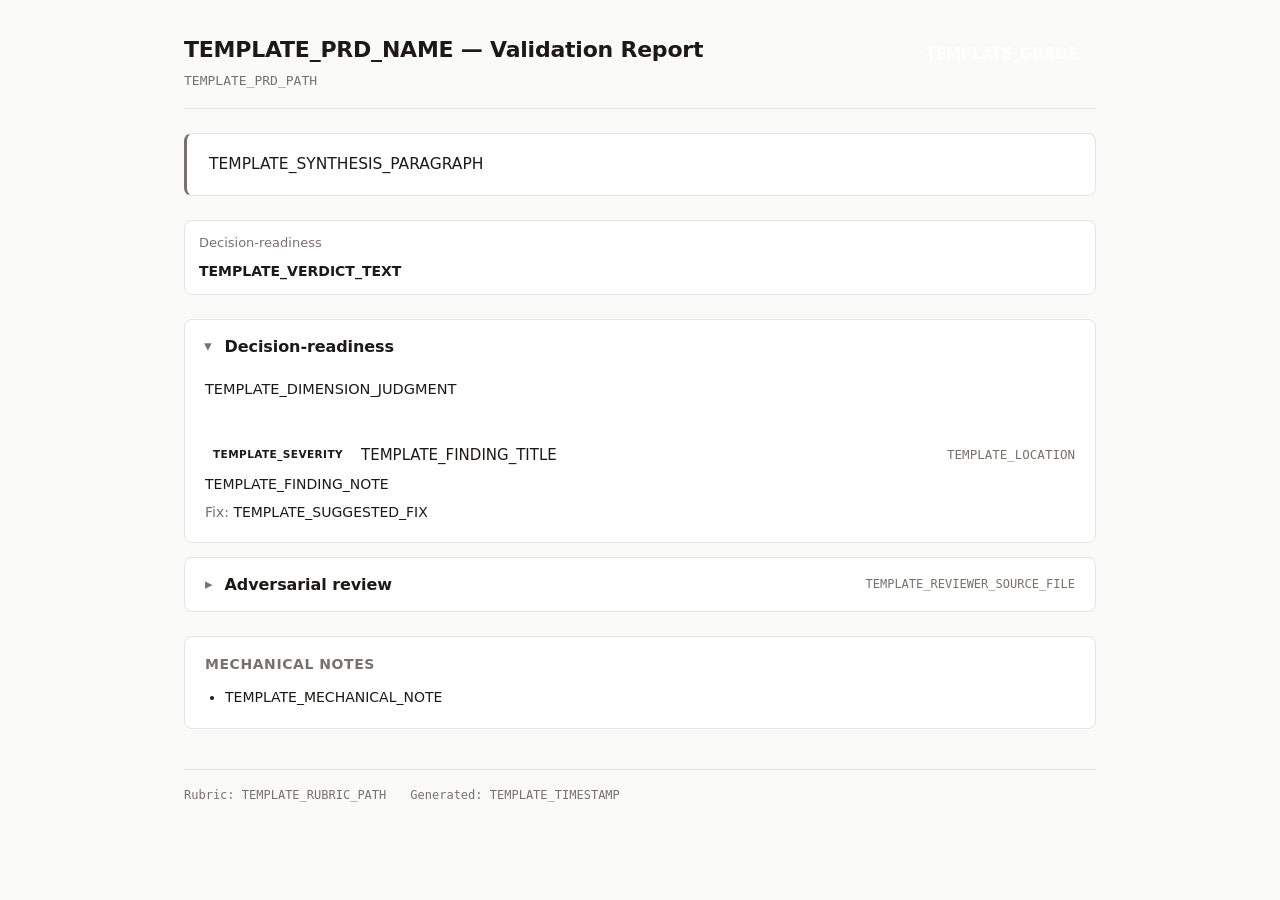
<file: cairn/src/cairn/dispatcher/skills/designgod/references/upstream/bmad/bmad-prd/assets/validation-report-template.html>
<!DOCTYPE html>
<!--
  PRD Validation Report — skeleton template.

  This file is a starter the synthesis pass fills in directly. There is no
  substitution engine. The LLM:
    1. Reads {doc_workspace}/review-rubric.md and every review-{lens}.md from
       additional reviewers.
    2. Copies this skeleton.
    3. Replaces the placeholder content (everything between TEMPLATE markers)
       with the consolidated review, preserving the structure and CSS.
    4. Writes the result to {doc_workspace}/validation-report.html.
    5. Writes a markdown twin to {doc_workspace}/validation-report.md.

  Visual rules the LLM must preserve:
    - The container width, the color tokens, the typography.
    - One dimension = one collapsible <section class="dimension">.
    - Verdict pill uses the verdict-* class matching its judgment.
    - Severity badge uses the sev-* class matching its level.
    - Each extra reviewer (adversarial, etc.) gets its own collapsible section
      below the rubric dimensions.
    - The footer always shows the artifact paths and timestamp.
-->
<html lang="en">
<head>
<meta charset="utf-8">
<title>PRD Validation: TEMPLATE_PRD_NAME</title>
<style>
  :root {
    --bg: #fafaf9;
    --surface: #ffffff;
    --border: #e7e5e4;
    --text: #1c1917;
    --muted: #78716c;

    --verdict-strong: #16a34a;
    --verdict-adequate: #65a30d;
    --verdict-thin: #d97706;
    --verdict-broken: #dc2626;

    --sev-low: #64748b;
    --sev-medium: #ca8a04;
    --sev-high: #ea580c;
    --sev-critical: #dc2626;

    --grade-exc: #16a34a;
    --grade-good: #65a30d;
    --grade-fair: #d97706;
    --grade-poor: #dc2626;
  }
  * { box-sizing: border-box; }
  html, body { margin: 0; padding: 0; }
  body {
    font-family: -apple-system, BlinkMacSystemFont, "Segoe UI", Inter, system-ui, sans-serif;
    background: var(--bg);
    color: var(--text);
    line-height: 1.6;
    font-size: 15px;
  }
  .container { max-width: 960px; margin: 0 auto; padding: 32px 24px 64px; }

  header.report-header {
    display: flex;
    align-items: flex-start;
    justify-content: space-between;
    gap: 24px;
    padding-bottom: 16px;
    border-bottom: 1px solid var(--border);
    margin-bottom: 24px;
  }
  .title h1 { margin: 0; font-size: 22px; font-weight: 600; letter-spacing: -0.01em; }
  .title .subtitle { color: var(--muted); font-size: 13px; margin-top: 4px; font-family: ui-monospace, "SF Mono", Menlo, monospace; }
  .grade {
    padding: 10px 18px;
    border-radius: 8px;
    font-weight: 600;
    color: white;
    font-size: 15px;
    white-space: nowrap;
  }
  .grade-excellent { background: var(--grade-exc); }
  .grade-good { background: var(--grade-good); }
  .grade-fair { background: var(--grade-fair); }
  .grade-poor { background: var(--grade-poor); }

  .synthesis {
    background: var(--surface);
    border: 1px solid var(--border);
    border-left: 3px solid var(--muted);
    border-radius: 8px;
    padding: 18px 22px;
    margin-bottom: 24px;
    font-size: 15.5px;
  }
  .synthesis p { margin: 0 0 10px; }
  .synthesis p:last-child { margin-bottom: 0; }

  .dimension-summary {
    display: grid;
    grid-template-columns: repeat(auto-fit, minmax(180px, 1fr));
    gap: 10px;
    margin-bottom: 24px;
  }
  .dim-card {
    background: var(--surface);
    border: 1px solid var(--border);
    border-radius: 8px;
    padding: 12px 14px;
  }
  .dim-card .dim-name { font-size: 13px; color: var(--muted); margin-bottom: 6px; }
  .dim-card .dim-verdict { font-size: 14px; font-weight: 600; }

  section.dimension, section.reviewer-section { margin-bottom: 14px; }
  section.dimension details, section.reviewer-section details {
    background: var(--surface);
    border: 1px solid var(--border);
    border-radius: 8px;
    overflow: hidden;
  }
  section summary {
    padding: 14px 20px;
    cursor: pointer;
    user-select: none;
    list-style: none;
    display: flex;
    align-items: center;
    gap: 12px;
  }
  section summary::-webkit-details-marker { display: none; }
  section summary::before {
    content: "▸";
    display: inline-block;
    color: var(--muted);
    transition: transform 0.15s ease;
  }
  section details[open] summary::before { transform: rotate(90deg); }
  section summary h2 {
    display: inline;
    margin: 0;
    font-size: 16px;
    font-weight: 600;
    letter-spacing: -0.005em;
    flex: 1;
  }
  .verdict-pill {
    font-size: 11px;
    padding: 3px 10px;
    border-radius: 999px;
    font-weight: 600;
    text-transform: uppercase;
    letter-spacing: 0.04em;
    color: white;
  }
  .verdict-strong { background: var(--verdict-strong); }
  .verdict-adequate { background: var(--verdict-adequate); }
  .verdict-thin { background: var(--verdict-thin); }
  .verdict-broken { background: var(--verdict-broken); }

  .dim-body { padding: 4px 20px 18px; }
  .dim-judgment { color: var(--text); font-size: 14.5px; }
  .dim-judgment p { margin: 0 0 10px; }

  .findings-list { padding: 0 20px 4px; }
  article.finding {
    padding: 14px 0;
    border-top: 1px solid var(--border);
  }
  article.finding:first-child { border-top: none; }
  article.finding header {
    display: flex;
    align-items: center;
    gap: 10px;
    flex-wrap: wrap;
    margin-bottom: 6px;
  }
  .badge {
    font-size: 10.5px;
    padding: 3px 8px;
    border-radius: 4px;
    font-weight: 600;
    text-transform: uppercase;
    letter-spacing: 0.04em;
    line-height: 1.4;
  }
  .badge-sev-low { background: rgba(100, 116, 139, 0.12); color: var(--sev-low); }
  .badge-sev-medium { background: rgba(202, 138, 4, 0.14); color: var(--sev-medium); }
  .badge-sev-high { background: rgba(234, 88, 12, 0.14); color: var(--sev-high); }
  .badge-sev-critical { background: rgba(220, 38, 38, 0.14); color: var(--sev-critical); }
  .finding-title { margin: 0; font-size: 15px; font-weight: 500; flex: 1; min-width: 200px; }
  .finding-location { font-family: ui-monospace, "SF Mono", Menlo, monospace; font-size: 12.5px; color: var(--muted); }
  .finding-note, .finding-fix { margin-top: 6px; font-size: 14px; }
  .finding-fix strong { color: var(--muted); font-weight: 500; }

  .reviewer-source {
    font-size: 12px;
    color: var(--muted);
    font-family: ui-monospace, "SF Mono", Menlo, monospace;
  }

  .mechanical {
    background: var(--surface);
    border: 1px solid var(--border);
    border-radius: 8px;
    padding: 16px 20px;
    margin-top: 24px;
    font-size: 14px;
  }
  .mechanical h3 { margin: 0 0 10px; font-size: 14px; font-weight: 600; color: var(--muted); text-transform: uppercase; letter-spacing: 0.04em; }
  .mechanical ul { margin: 0; padding-left: 20px; }
  .mechanical li { margin-bottom: 4px; color: var(--text); }

  footer.report-footer {
    margin-top: 40px;
    padding-top: 16px;
    border-top: 1px solid var(--border);
    font-size: 12px;
    color: var(--muted);
    font-family: ui-monospace, "SF Mono", Menlo, monospace;
  }
  footer .meta { display: flex; gap: 24px; flex-wrap: wrap; }
</style>
</head>
<body>
  <div class="container">

    <!-- TEMPLATE: header. Fill prd name, prd path, grade text & class. -->
    <header class="report-header">
      <div class="title">
        <h1>TEMPLATE_PRD_NAME — Validation Report</h1>
        <div class="subtitle">TEMPLATE_PRD_PATH</div>
      </div>
      <div class="grade TEMPLATE_GRADE_CLASS">TEMPLATE_GRADE</div>
    </header>

    <!-- TEMPLATE: overall synthesis paragraphs. Lift directly from
         review-rubric.md "Overall verdict" section; expand if extra reviewers
         materially shift the picture. Wrap each paragraph in <p>. -->
    <div class="synthesis">
      <p>TEMPLATE_SYNTHESIS_PARAGRAPH</p>
    </div>

    <!-- TEMPLATE: dimension summary cards. One per rubric dimension. The
         dim-verdict text uses one of: strong | adequate | thin | broken. -->
    <div class="dimension-summary">
      <div class="dim-card">
        <div class="dim-name">Decision-readiness</div>
        <div class="dim-verdict" style="color: var(--verdict-TEMPLATE_VERDICT)">TEMPLATE_VERDICT_TEXT</div>
      </div>
      <!-- repeat for each of the seven dimensions -->
    </div>

    <!-- TEMPLATE: one section per rubric dimension. Skip a dimension entirely
         if the rubric review marked it n/a for this PRD (e.g. downstream
         usability for a standalone PRD). Open the section by default if
         verdict is thin or broken. -->
    <section class="dimension">
      <details open>
        <summary>
          <h2>Decision-readiness</h2>
          <span class="verdict-pill verdict-TEMPLATE_VERDICT">TEMPLATE_VERDICT_TEXT</span>
        </summary>
        <div class="dim-body">
          <div class="dim-judgment">
            <p>TEMPLATE_DIMENSION_JUDGMENT</p>
          </div>
        </div>
        <div class="findings-list">
          <!-- TEMPLATE: zero or more findings -->
          <article class="finding">
            <header>
              <span class="badge badge-sev-TEMPLATE_SEVERITY">TEMPLATE_SEVERITY</span>
              <h3 class="finding-title">TEMPLATE_FINDING_TITLE</h3>
              <span class="finding-location">TEMPLATE_LOCATION</span>
            </header>
            <div class="finding-note">TEMPLATE_FINDING_NOTE</div>
            <div class="finding-fix"><strong>Fix:</strong> TEMPLATE_SUGGESTED_FIX</div>
          </article>
        </div>
      </details>
    </section>

    <!-- TEMPLATE: one section per extra reviewer that ran (adversarial, etc.).
         Skip this block entirely if only the rubric walker ran. -->
    <section class="reviewer-section">
      <details>
        <summary>
          <h2>Adversarial review</h2>
          <span class="reviewer-source">TEMPLATE_REVIEWER_SOURCE_FILE</span>
        </summary>
        <div class="dim-body">
          <div class="dim-judgment">
            <p>TEMPLATE_REVIEWER_PREAMBLE</p>
          </div>
        </div>
        <div class="findings-list">
          <article class="finding">
            <header>
              <span class="badge badge-sev-TEMPLATE_SEVERITY">TEMPLATE_SEVERITY</span>
              <h3 class="finding-title">TEMPLATE_FINDING_TITLE</h3>
              <span class="finding-location">TEMPLATE_LOCATION</span>
            </header>
            <div class="finding-note">TEMPLATE_FINDING_NOTE</div>
            <div class="finding-fix"><strong>Fix:</strong> TEMPLATE_SUGGESTED_FIX</div>
          </article>
        </div>
      </details>
    </section>

    <!-- TEMPLATE: mechanical notes — short, bulleted. Skip if there are none. -->
    <div class="mechanical">
      <h3>Mechanical notes</h3>
      <ul>
        <li>TEMPLATE_MECHANICAL_NOTE</li>
      </ul>
    </div>

    <footer class="report-footer">
      <div class="meta">
        <span>Rubric: TEMPLATE_RUBRIC_PATH</span>
        <span>Generated: TEMPLATE_TIMESTAMP</span>
      </div>
    </footer>
  </div>
</body>
</html>
</file>
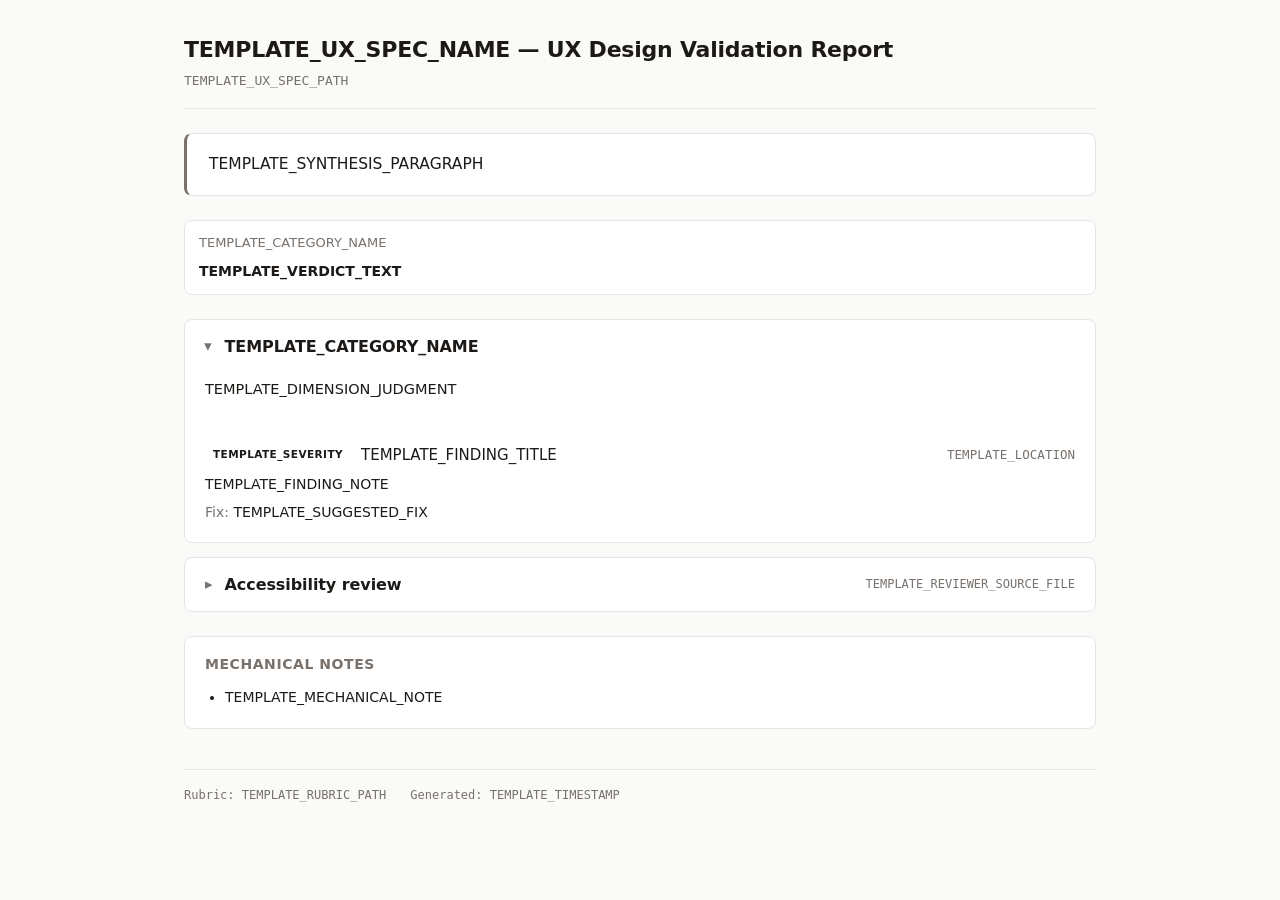
<file: cairn/src/cairn/dispatcher/skills/designgod/references/upstream/bmad/bmad-ux/assets/validation-report-template.html>
<!DOCTYPE html>
<!--
  UX Design Validation Report — skeleton template.

  This file is a starter the synthesis pass fills in directly. There is no
  substitution engine. The LLM:
    1. Reads {doc_workspace}/review-rubric.md and every review-{lens}.md from
       additional reviewers.
    2. Copies this skeleton.
    3. Replaces the placeholder content (everything between TEMPLATE markers)
       with the consolidated review, preserving the structure and CSS.
    4. Writes the result to {doc_workspace}/validation-report.html.
    5. Writes a markdown twin to {doc_workspace}/validation-report.md.

  Visual rules the LLM must preserve:
    - The container width, the color tokens, the typography.
    - One dimension = one collapsible <section class="dimension">.
    - Verdict pill uses the verdict-* class matching its judgment.
    - Severity badge uses the badge-sev-* class matching its level.
    - Each extra reviewer (accessibility, adversarial, etc.) gets its own
      collapsible section below the rubric dimensions.
    - The footer always shows the artifact paths and timestamp.
-->
<html lang="en">
<head>
<meta charset="utf-8">
<title>UX Design Validation: TEMPLATE_UX_SPEC_NAME</title>
<style>
  :root {
    --bg: #fafaf9;
    --surface: #ffffff;
    --border: #e7e5e4;
    --text: #1c1917;
    --muted: #78716c;

    --verdict-strong: #16a34a;
    --verdict-adequate: #65a30d;
    --verdict-thin: #d97706;
    --verdict-broken: #dc2626;

    --sev-low: #64748b;
    --sev-medium: #ca8a04;
    --sev-high: #ea580c;
    --sev-critical: #dc2626;
  }
  * { box-sizing: border-box; }
  html, body { margin: 0; padding: 0; }
  body {
    font-family: -apple-system, BlinkMacSystemFont, "Segoe UI", Inter, system-ui, sans-serif;
    background: var(--bg);
    color: var(--text);
    line-height: 1.6;
    font-size: 15px;
  }
  .container { max-width: 960px; margin: 0 auto; padding: 32px 24px 64px; }

  header.report-header {
    display: flex;
    align-items: flex-start;
    justify-content: space-between;
    gap: 24px;
    padding-bottom: 16px;
    border-bottom: 1px solid var(--border);
    margin-bottom: 24px;
  }
  .title h1 { margin: 0; font-size: 22px; font-weight: 600; letter-spacing: -0.01em; }
  .title .subtitle { color: var(--muted); font-size: 13px; margin-top: 4px; font-family: ui-monospace, "SF Mono", Menlo, monospace; }

  .synthesis {
    background: var(--surface);
    border: 1px solid var(--border);
    border-left: 3px solid var(--muted);
    border-radius: 8px;
    padding: 18px 22px;
    margin-bottom: 24px;
    font-size: 15.5px;
  }
  .synthesis p { margin: 0 0 10px; }
  .synthesis p:last-child { margin-bottom: 0; }

  .dimension-summary {
    display: grid;
    grid-template-columns: repeat(auto-fit, minmax(180px, 1fr));
    gap: 10px;
    margin-bottom: 24px;
  }
  .dim-card {
    background: var(--surface);
    border: 1px solid var(--border);
    border-radius: 8px;
    padding: 12px 14px;
  }
  .dim-card .dim-name { font-size: 13px; color: var(--muted); margin-bottom: 6px; }
  .dim-card .dim-verdict { font-size: 14px; font-weight: 600; }

  section.dimension, section.reviewer-section { margin-bottom: 14px; }
  section.dimension details, section.reviewer-section details {
    background: var(--surface);
    border: 1px solid var(--border);
    border-radius: 8px;
    overflow: hidden;
  }
  section summary {
    padding: 14px 20px;
    cursor: pointer;
    user-select: none;
    list-style: none;
    display: flex;
    align-items: center;
    gap: 12px;
  }
  section summary::-webkit-details-marker { display: none; }
  section summary::before {
    content: "▸";
    display: inline-block;
    color: var(--muted);
    transition: transform 0.15s ease;
  }
  section details[open] summary::before { transform: rotate(90deg); }
  section summary h2 {
    display: inline;
    margin: 0;
    font-size: 16px;
    font-weight: 600;
    letter-spacing: -0.005em;
    flex: 1;
  }
  .verdict-pill {
    font-size: 11px;
    padding: 3px 10px;
    border-radius: 999px;
    font-weight: 600;
    text-transform: uppercase;
    letter-spacing: 0.04em;
    color: white;
  }
  .verdict-strong { background: var(--verdict-strong); }
  .verdict-adequate { background: var(--verdict-adequate); }
  .verdict-thin { background: var(--verdict-thin); }
  .verdict-broken { background: var(--verdict-broken); }

  .dim-body { padding: 4px 20px 18px; }
  .dim-judgment { color: var(--text); font-size: 14.5px; }
  .dim-judgment p { margin: 0 0 10px; }

  .findings-list { padding: 0 20px 4px; }
  article.finding {
    padding: 14px 0;
    border-top: 1px solid var(--border);
  }
  article.finding:first-child { border-top: none; }
  article.finding header {
    display: flex;
    align-items: center;
    gap: 10px;
    flex-wrap: wrap;
    margin-bottom: 6px;
  }
  .badge {
    font-size: 10.5px;
    padding: 3px 8px;
    border-radius: 4px;
    font-weight: 600;
    text-transform: uppercase;
    letter-spacing: 0.04em;
    line-height: 1.4;
  }
  .badge-sev-low { background: rgba(100, 116, 139, 0.12); color: var(--sev-low); }
  .badge-sev-medium { background: rgba(202, 138, 4, 0.14); color: var(--sev-medium); }
  .badge-sev-high { background: rgba(234, 88, 12, 0.14); color: var(--sev-high); }
  .badge-sev-critical { background: rgba(220, 38, 38, 0.14); color: var(--sev-critical); }
  .finding-title { margin: 0; font-size: 15px; font-weight: 500; flex: 1; min-width: 200px; }
  .finding-location { font-family: ui-monospace, "SF Mono", Menlo, monospace; font-size: 12.5px; color: var(--muted); }
  .finding-note, .finding-fix { margin-top: 6px; font-size: 14px; }
  .finding-fix strong { color: var(--muted); font-weight: 500; }

  .reviewer-source {
    font-size: 12px;
    color: var(--muted);
    font-family: ui-monospace, "SF Mono", Menlo, monospace;
  }

  .mechanical {
    background: var(--surface);
    border: 1px solid var(--border);
    border-radius: 8px;
    padding: 16px 20px;
    margin-top: 24px;
    font-size: 14px;
  }
  .mechanical h3 { margin: 0 0 10px; font-size: 14px; font-weight: 600; color: var(--muted); text-transform: uppercase; letter-spacing: 0.04em; }
  .mechanical ul { margin: 0; padding-left: 20px; }
  .mechanical li { margin-bottom: 4px; color: var(--text); }

  footer.report-footer {
    margin-top: 40px;
    padding-top: 16px;
    border-top: 1px solid var(--border);
    font-size: 12px;
    color: var(--muted);
    font-family: ui-monospace, "SF Mono", Menlo, monospace;
  }
  footer .meta { display: flex; gap: 24px; flex-wrap: wrap; }
</style>
</head>
<body>
  <div class="container">

    <!-- TEMPLATE: header. Fill ux spec name and ux spec path. No overall grade —
         per-category verdicts and severity counts below carry the picture. -->
    <header class="report-header">
      <div class="title">
        <h1>TEMPLATE_UX_SPEC_NAME — UX Design Validation Report</h1>
        <div class="subtitle">TEMPLATE_UX_SPEC_PATH</div>
      </div>
    </header>

    <!-- TEMPLATE: overall synthesis paragraphs. Lift directly from
         review-rubric.md "Overall verdict" section; expand if extra reviewers
         (accessibility, adversarial, etc.) materially shift the picture.
         Wrap each paragraph in <p>. -->
    <div class="synthesis">
      <p>TEMPLATE_SYNTHESIS_PARAGRAPH</p>
    </div>

    <!-- TEMPLATE: dimension summary cards. One per rubric category, in this
         canonical order (from references/validate.md):
           1. Flow coverage
           2. Token completeness
           3. Component coverage
           4. State coverage
           5. Visual reference coverage
           6. Bloat & overspecification
           7. Inheritance discipline
           8. Shape fit
         The dim-verdict text uses one of: strong | adequate | thin | broken. -->
    <div class="dimension-summary">
      <div class="dim-card">
        <div class="dim-name">TEMPLATE_CATEGORY_NAME</div>
        <div class="dim-verdict" style="color: var(--verdict-TEMPLATE_VERDICT)">TEMPLATE_VERDICT_TEXT</div>
      </div>
      <!-- repeat for each of the eight rubric categories -->
    </div>

    <!-- TEMPLATE: one section per rubric category, same canonical order as the
         summary cards above. Skip a category entirely if the rubric review
         marked it n/a for this UX spec. Open the section by default if verdict
         is thin or broken. -->
    <section class="dimension">
      <details open>
        <summary>
          <h2>TEMPLATE_CATEGORY_NAME</h2>
          <span class="verdict-pill verdict-TEMPLATE_VERDICT">TEMPLATE_VERDICT_TEXT</span>
        </summary>
        <div class="dim-body">
          <div class="dim-judgment">
            <p>TEMPLATE_DIMENSION_JUDGMENT</p>
          </div>
        </div>
        <div class="findings-list">
          <!-- TEMPLATE: zero or more findings -->
          <article class="finding">
            <header>
              <span class="badge badge-sev-TEMPLATE_SEVERITY">TEMPLATE_SEVERITY</span>
              <h3 class="finding-title">TEMPLATE_FINDING_TITLE</h3>
              <span class="finding-location">TEMPLATE_LOCATION</span>
            </header>
            <div class="finding-note">TEMPLATE_FINDING_NOTE</div>
            <div class="finding-fix"><strong>Fix:</strong> TEMPLATE_SUGGESTED_FIX</div>
          </article>
        </div>
      </details>
    </section>

    <!-- TEMPLATE: one section per extra reviewer that ran (accessibility,
         adversarial, brand-conformance, etc.). Skip this block entirely if
         only the rubric walker ran. -->
    <section class="reviewer-section">
      <details>
        <summary>
          <h2>Accessibility review</h2>
          <span class="reviewer-source">TEMPLATE_REVIEWER_SOURCE_FILE</span>
        </summary>
        <div class="dim-body">
          <div class="dim-judgment">
            <p>TEMPLATE_REVIEWER_PREAMBLE</p>
          </div>
        </div>
        <div class="findings-list">
          <article class="finding">
            <header>
              <span class="badge badge-sev-TEMPLATE_SEVERITY">TEMPLATE_SEVERITY</span>
              <h3 class="finding-title">TEMPLATE_FINDING_TITLE</h3>
              <span class="finding-location">TEMPLATE_LOCATION</span>
            </header>
            <div class="finding-note">TEMPLATE_FINDING_NOTE</div>
            <div class="finding-fix"><strong>Fix:</strong> TEMPLATE_SUGGESTED_FIX</div>
          </article>
        </div>
      </details>
    </section>

    <!-- TEMPLATE: mechanical notes — short, bulleted. Skip if there are none. -->
    <div class="mechanical">
      <h3>Mechanical notes</h3>
      <ul>
        <li>TEMPLATE_MECHANICAL_NOTE</li>
      </ul>
    </div>

    <footer class="report-footer">
      <div class="meta">
        <span>Rubric: TEMPLATE_RUBRIC_PATH</span>
        <span>Generated: TEMPLATE_TIMESTAMP</span>
      </div>
    </footer>
  </div>
</body>
</html>
</file>
